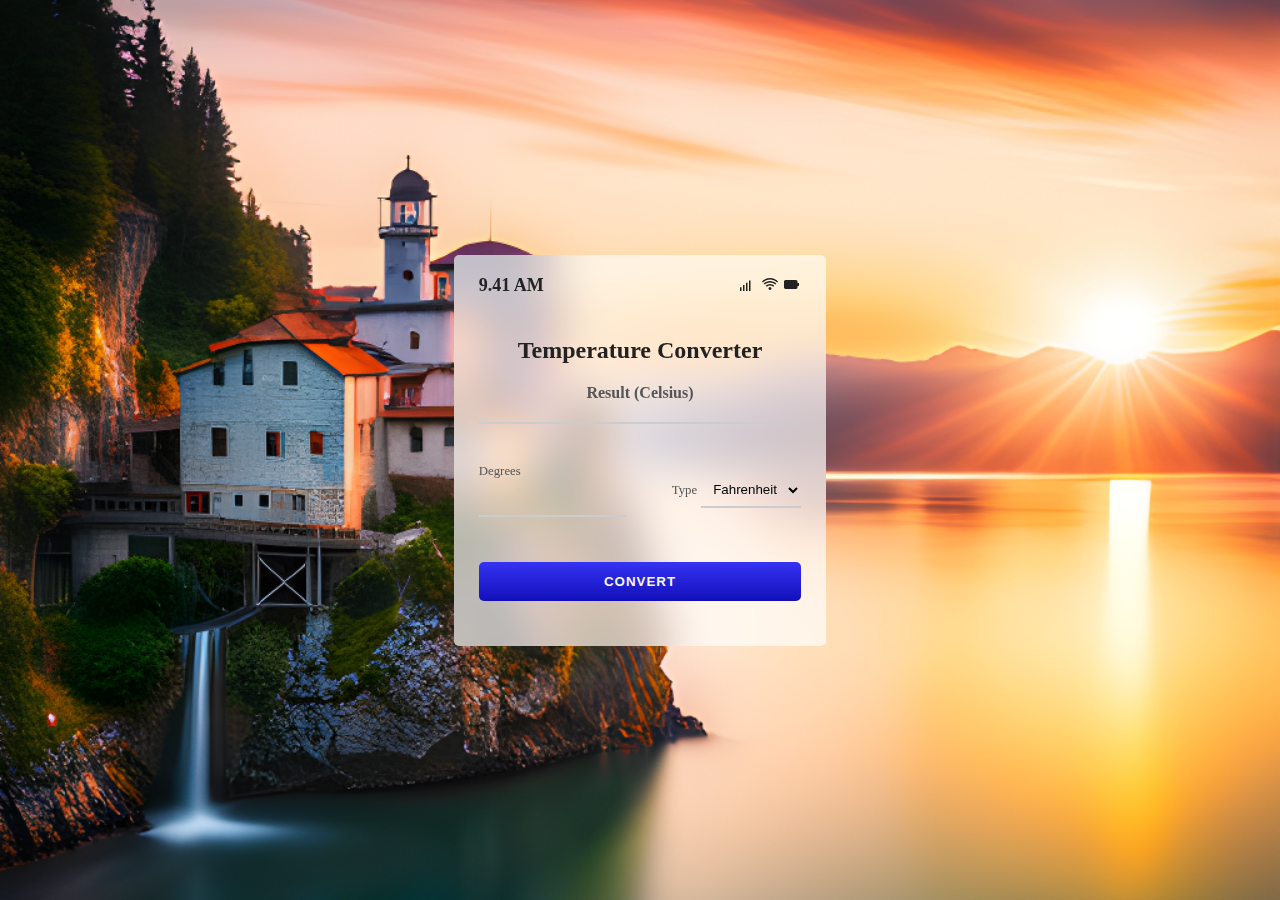
<file: index.html>
<!DOCTYPE html>
<html lang="en">
<head>
    <meta charset="UTF-8">
    <meta name="viewport" content="width=device-width, initial-scale=1.0">
    <title>Temperature Converter</title>
    <link rel="stylesheet" href="style1.css">
    <link rel="stylesheet"
  href="https://unpkg.com/boxicons@latest/css/boxicons.min.css">
  <link rel="stylesheet" href="https://cdnjs.cloudflare.com/ajax/libs/font-awesome/6.4.2/css/all.min.css" integrity="sha512-z3gLpd7yknf1YoNbCzqRKc4qyor8gaKU1qmn+CShxbuBusANI9QpRohGBreCFkKxLhei6S9CQXFEbbKuqLg0DA==" crossorigin="anonymous" referrerpolicy="no-referrer" />

</head>
<body>
 <div class="container">
    <div class="temperature-converter">
          <div class="mobile">
            <p class="time">9.41 AM</p>
            <div>
                <i class='bx bx-signal-4'></i>
                <i class='bx bx-wifi' ></i>
                <i class='bx bxs-battery' ></i>
            </div>
        </div>

        <h1 class="title">Temperature Converter</h1>

        <div class="result">
          <span class="result-heading">Result (Celsius)</span>
          <h2 class="celsius-value" id="celsius"></h2>
        </div>

         <!-- input field -->
        <div class="degree-type">
            <!-- for degrees -->
          <div class="degree-field">
            <label for="degree">Degrees</label>
            <input type="number" name="degree" id="degree" />
          </div>

  <!-- for option selection -->
          <div class="temp-field">
            <label for="temp-type">Type</label>
            <select name="temperatures" id="temp-type" autocomplete="on">
              <option id="fahrenheit" value="fahrenheit">Fahrenheit</option>
              <option id="kelvin" value="kelvin">Kelvin</option>
            </select>
          </div>
        </div>
        <button id="convert-btn">Convert</button>
        
    </div>
  </div>
    <script src="app.js"></script>
</body>
</html>
</file>
<file: style1.css>
*{
    box-sizing: border-box;
    margin: 0;
    padding: 0;
}
body{
    background-image: url('sun.png');
    background-position: center;
    background-size: cover;
    background-repeat: no-repeat;
    color: #222;
    font-size: 1rem;
    display: flex;
    justify-content: center;
    align-items: center;
    width: 100vw;
    height: 100vh;
  }
.mobile {
    display: flex;
    justify-content: space-between;
    margin-bottom: 40px;
    font-size: 18px;
    font-weight: 700;
  }
  
  .temperature-converter {
    background: #ffffffa9;
    border-radius: 5px;
    position: relative;
    display: flex;
    flex-direction: column;
    justify-content: center;
    padding: 20px 25px 45px;
    min-width: 320px;
    width: 100%;
    height: auto;
    box-shadow: -5px -5px 250px 0px rgba(255, 255, 255, 0.02) inset;
    backdrop-filter: blur(21px);
  }
  
  .title {
    color: #222222;
    font-size: 1.5rem;
    text-align: center;
    font-family: Georgia, 'Times New Roman', Times, serif;
  }
  .result {
    text-align: center;
    margin: 20px 0;
  }
  .result-heading {
    color: #555;
    font-size: 1rem;
    font-weight: 600;
  }
  .celsius-value {
    border-bottom: 2px solid #ccc;
    padding: 10px;
    transition: all .45s ease;
  }
  label {
    color: #555;
    font-size: 0.8rem;
    margin-bottom: 5px;
  }
  input,
  select {
    background: transparent;
    border: none;
    outline: none;
    border-bottom: 2px solid #ccc;
    padding: 8px;
    margin-bottom: 15px;
  }
  input:focus {
    border: 1px solid #4c49f3;
  }
  .degree-type {
    display: flex;
    justify-content: space-between;
    align-items: center;
    padding: 20px 0;
  }
  .degree-field {
    display: flex;
    flex-direction: column;
    width: 46%;
  }
  option {
    background-color: #eb4542;
    color: #f6f6f6;
  }
  #convert-btn {
    background: linear-gradient(to bottom, #3633f3, #120fb9);
    border: none;
    outline: none;
    border-radius: 5px;
    color: #f6f6f6;
    cursor: pointer;
    font-weight: bold;
    letter-spacing: 1px;
    text-transform: uppercase;
    margin-top: 10px;
    padding: 12px 80px;
    transition: all 0.3s ease-in;
  }
  #convert-btn:hover {
   background-color: #eb5e42;
  }
  
 
  .fa {
    margin-left: -12px;
    margin-right: 8px;
  }
  
  .loading {
    display: none;
  }
</file>
